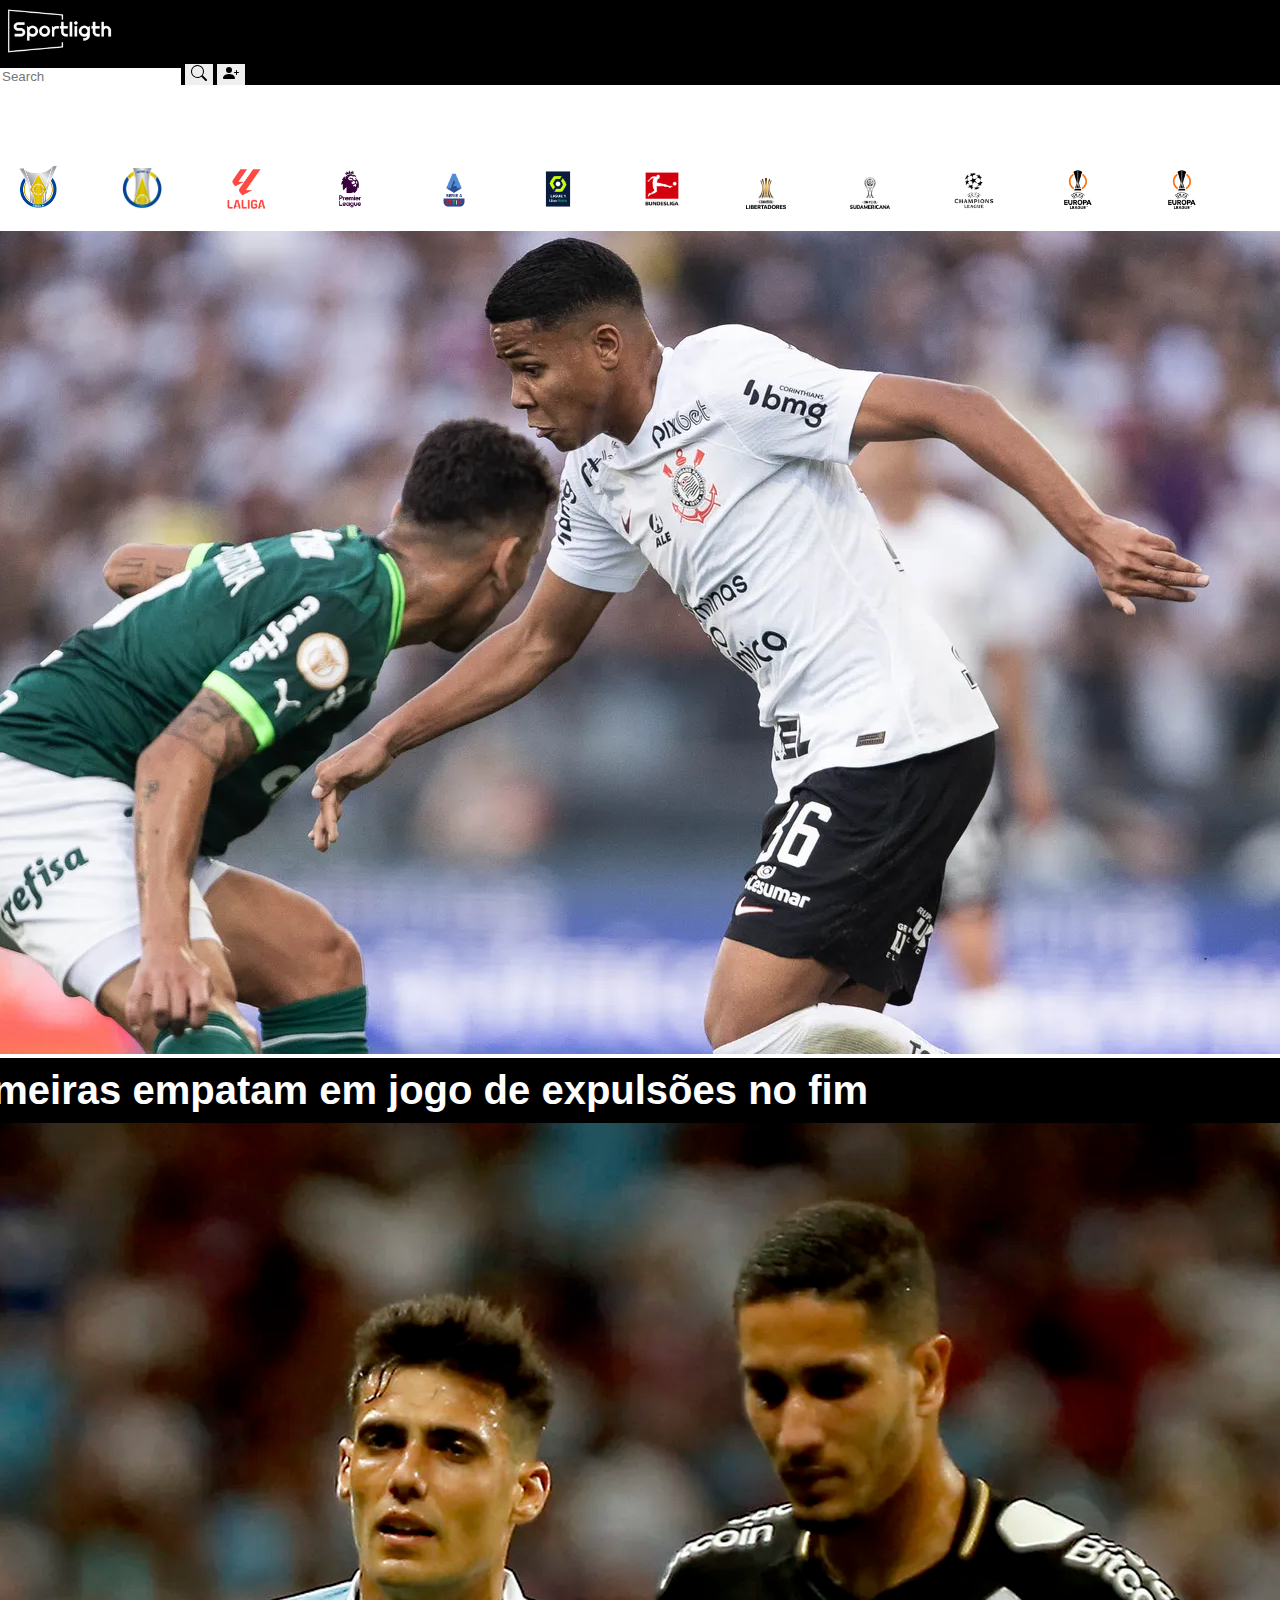
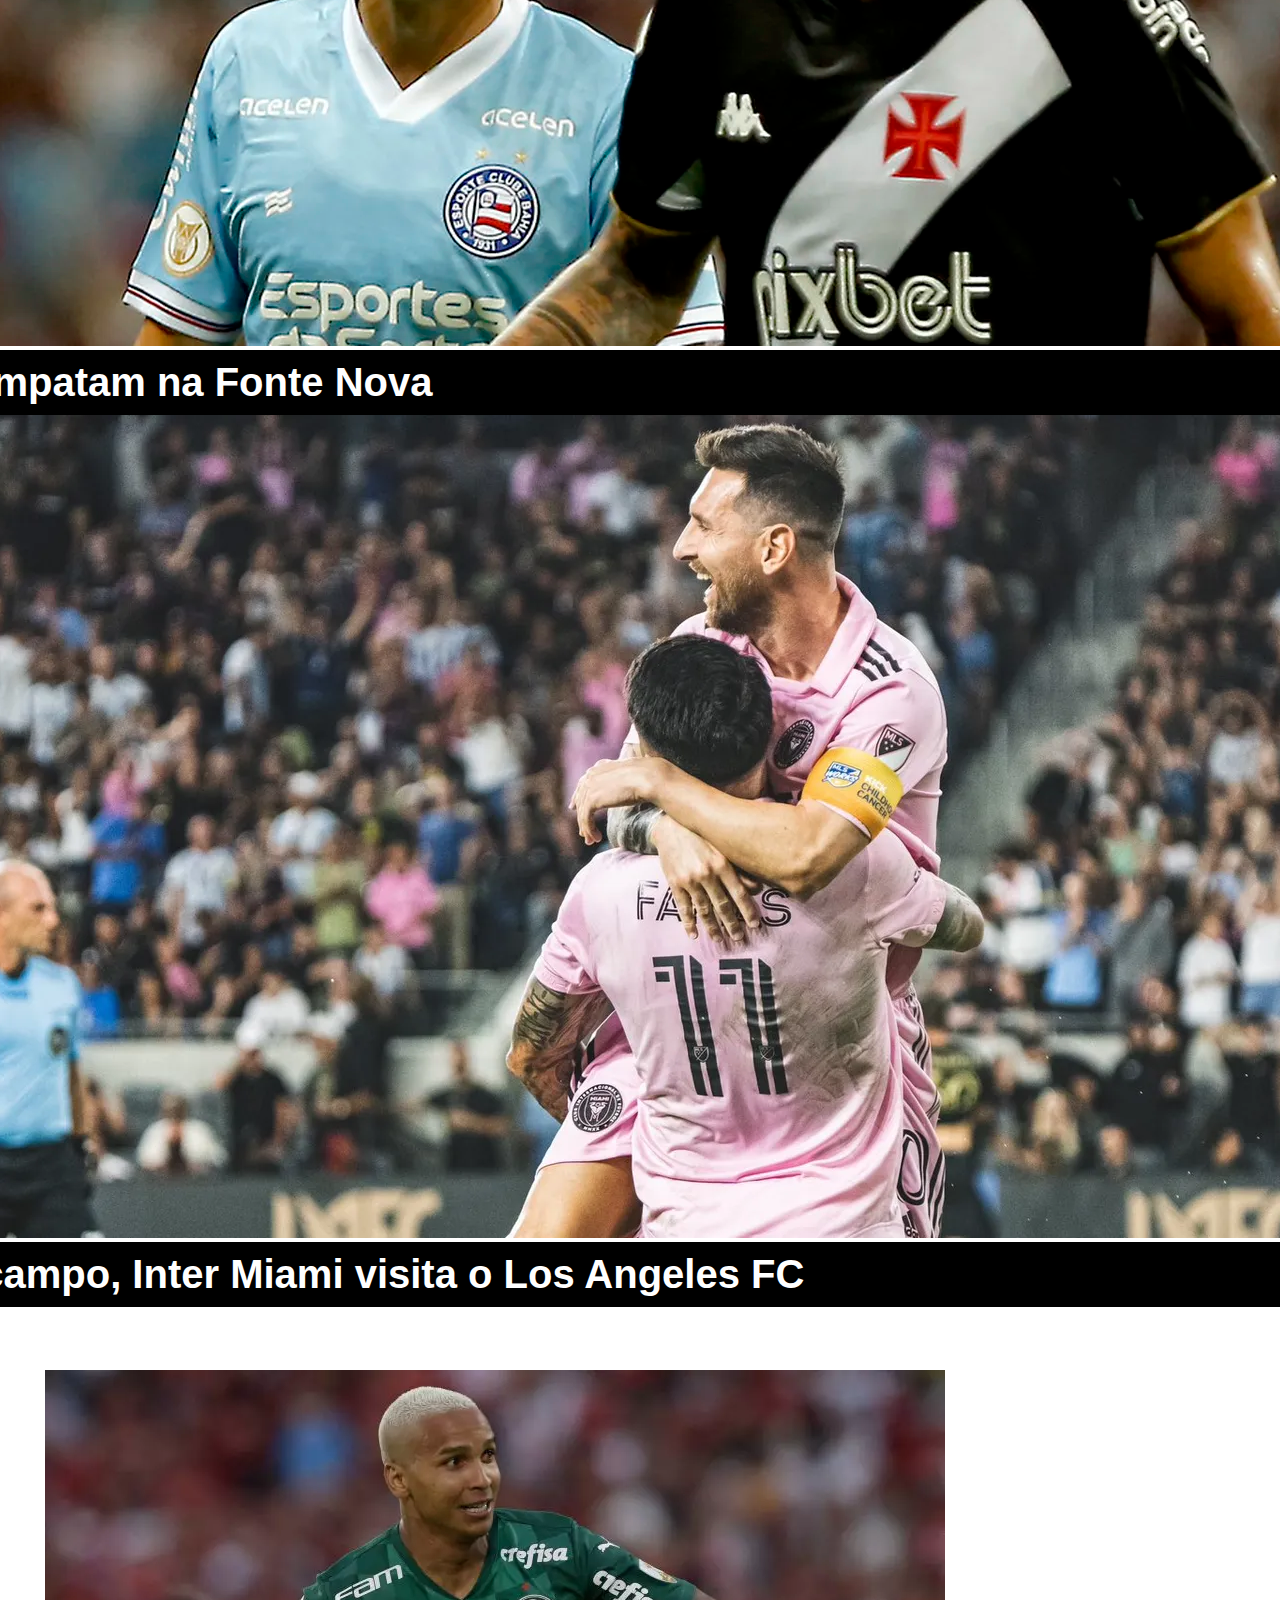
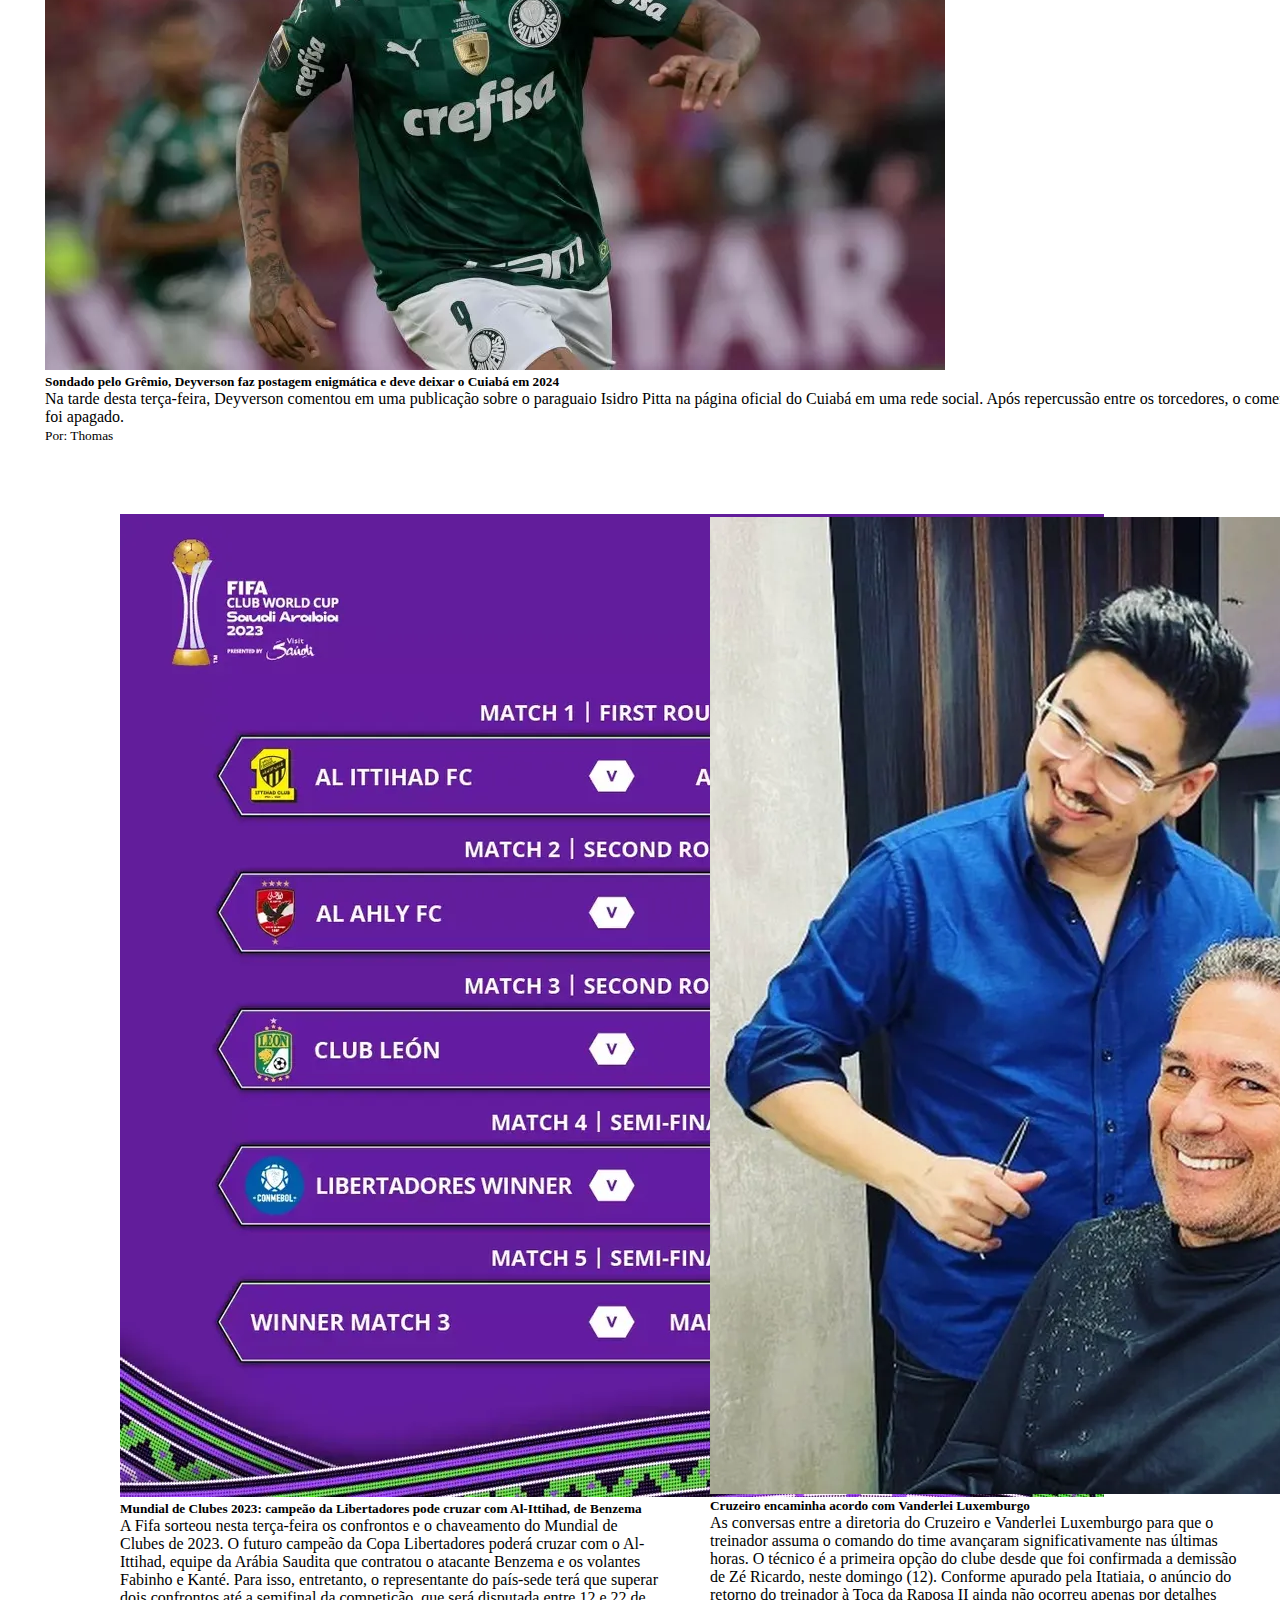
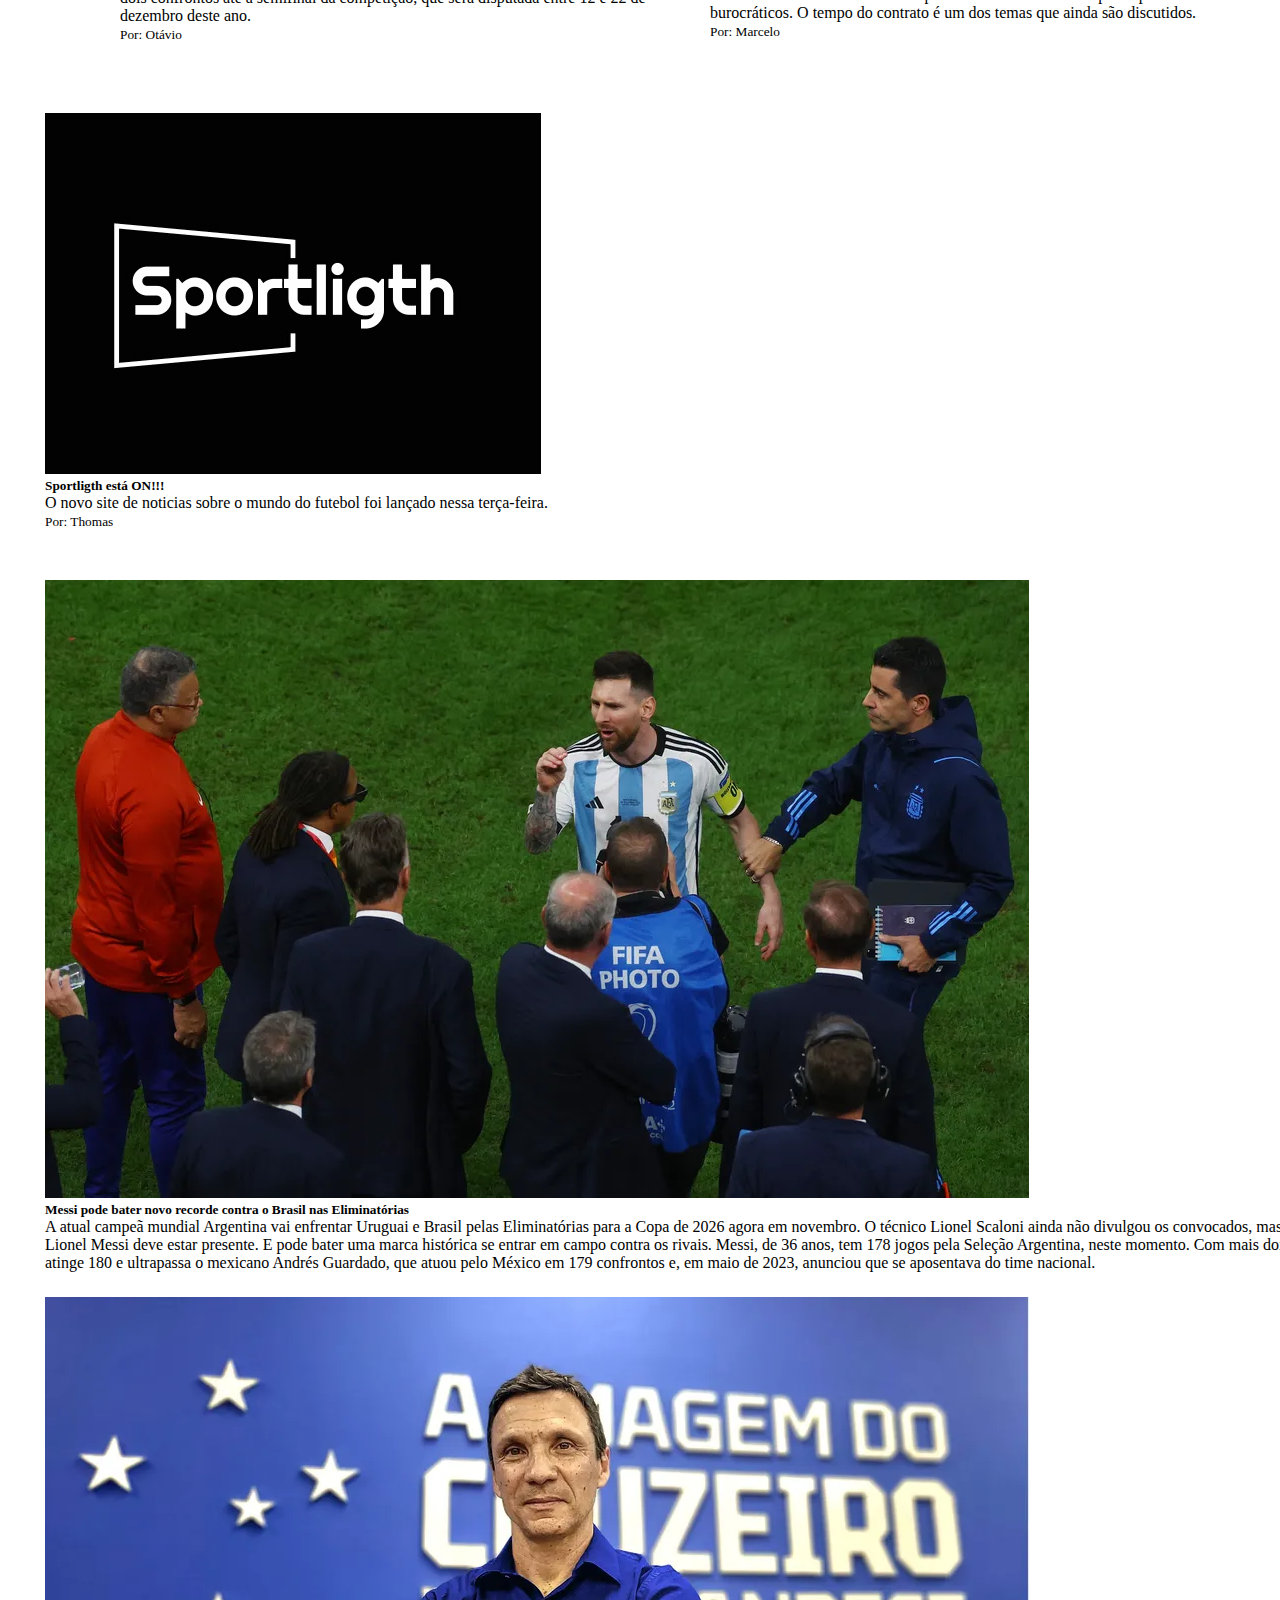
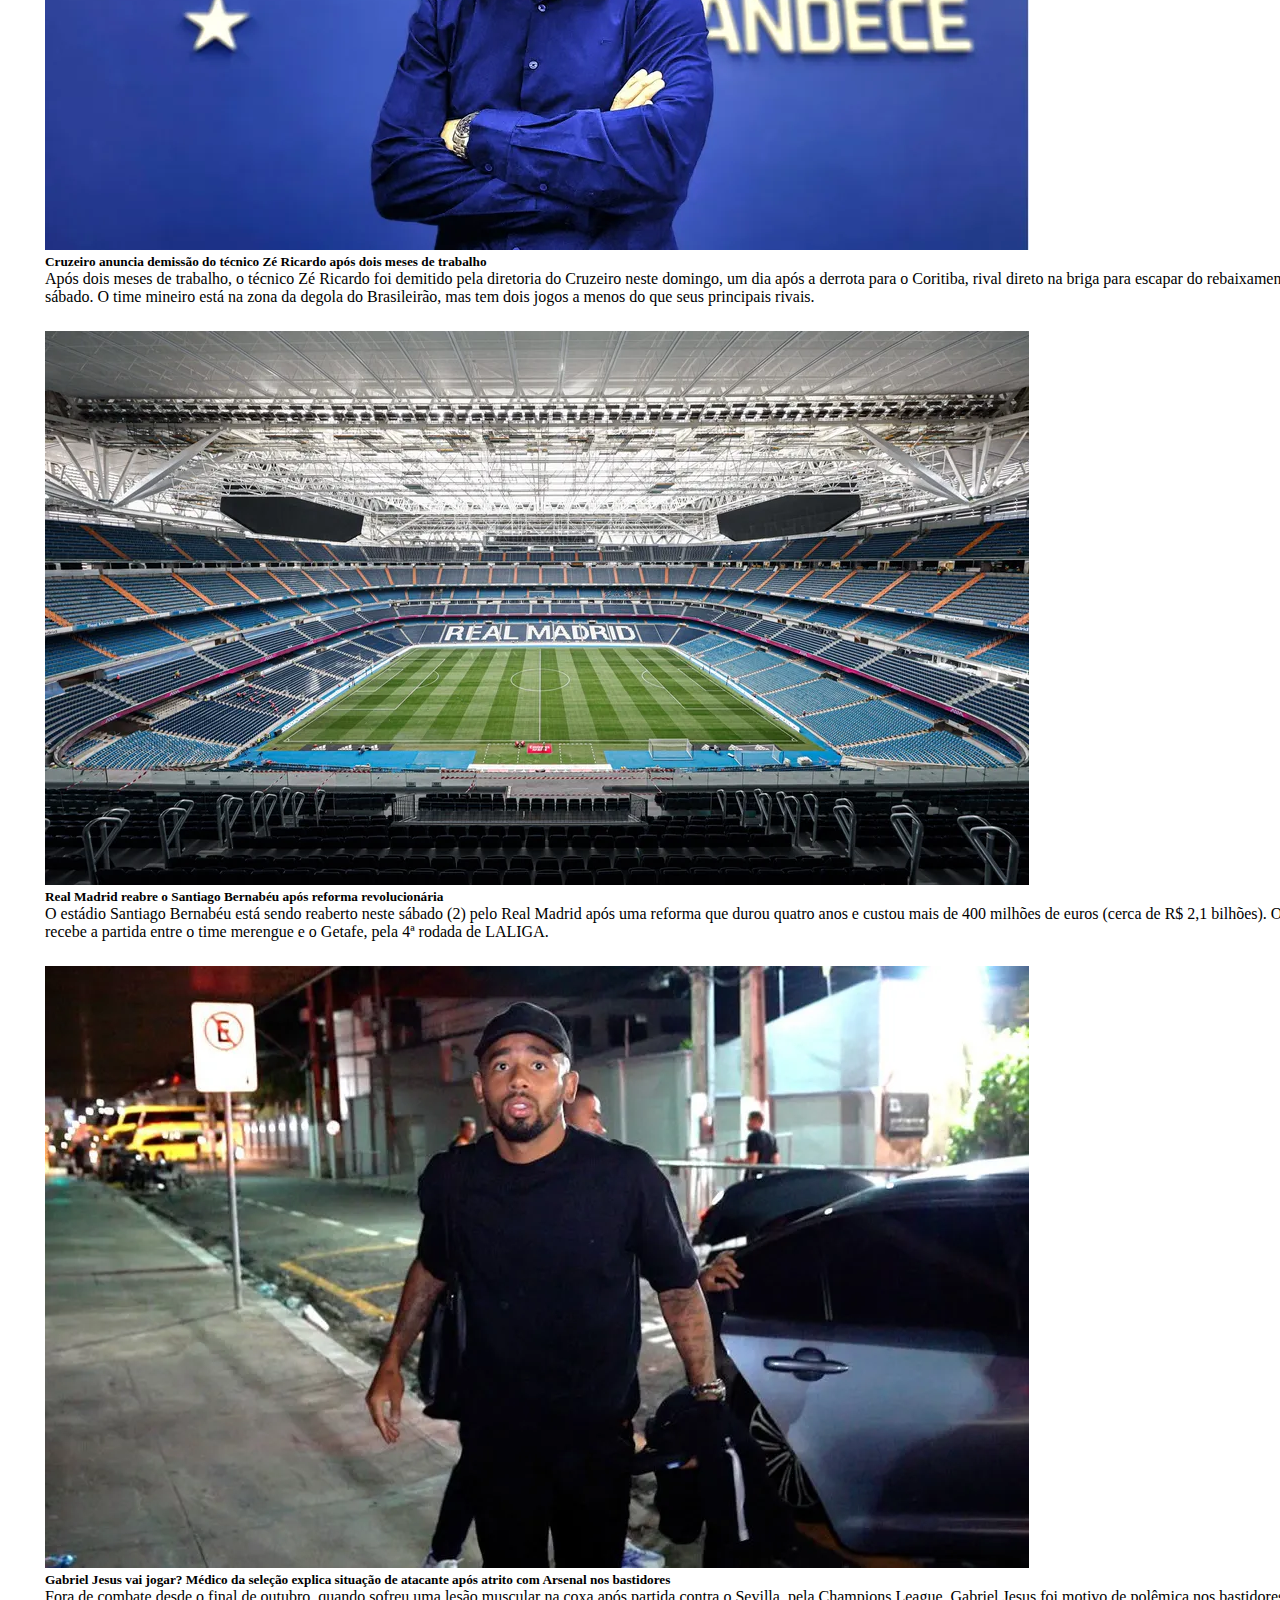
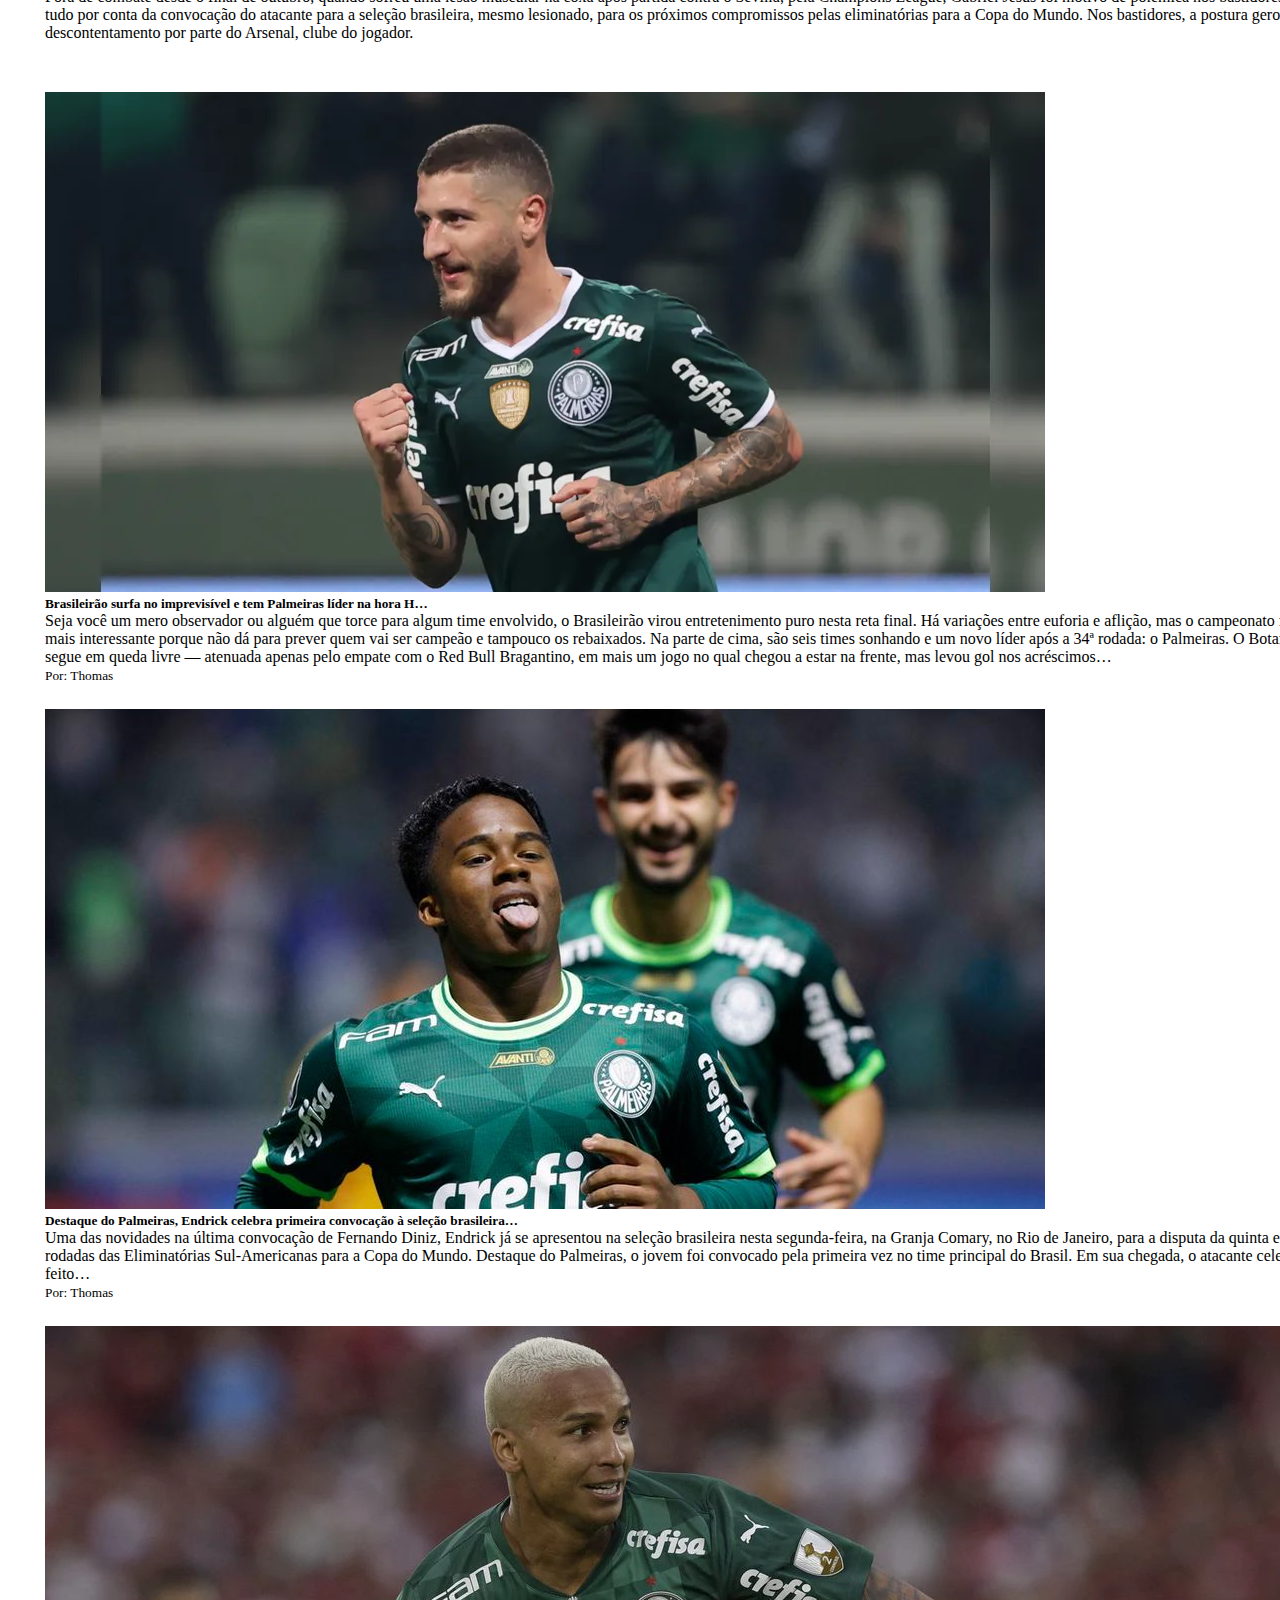
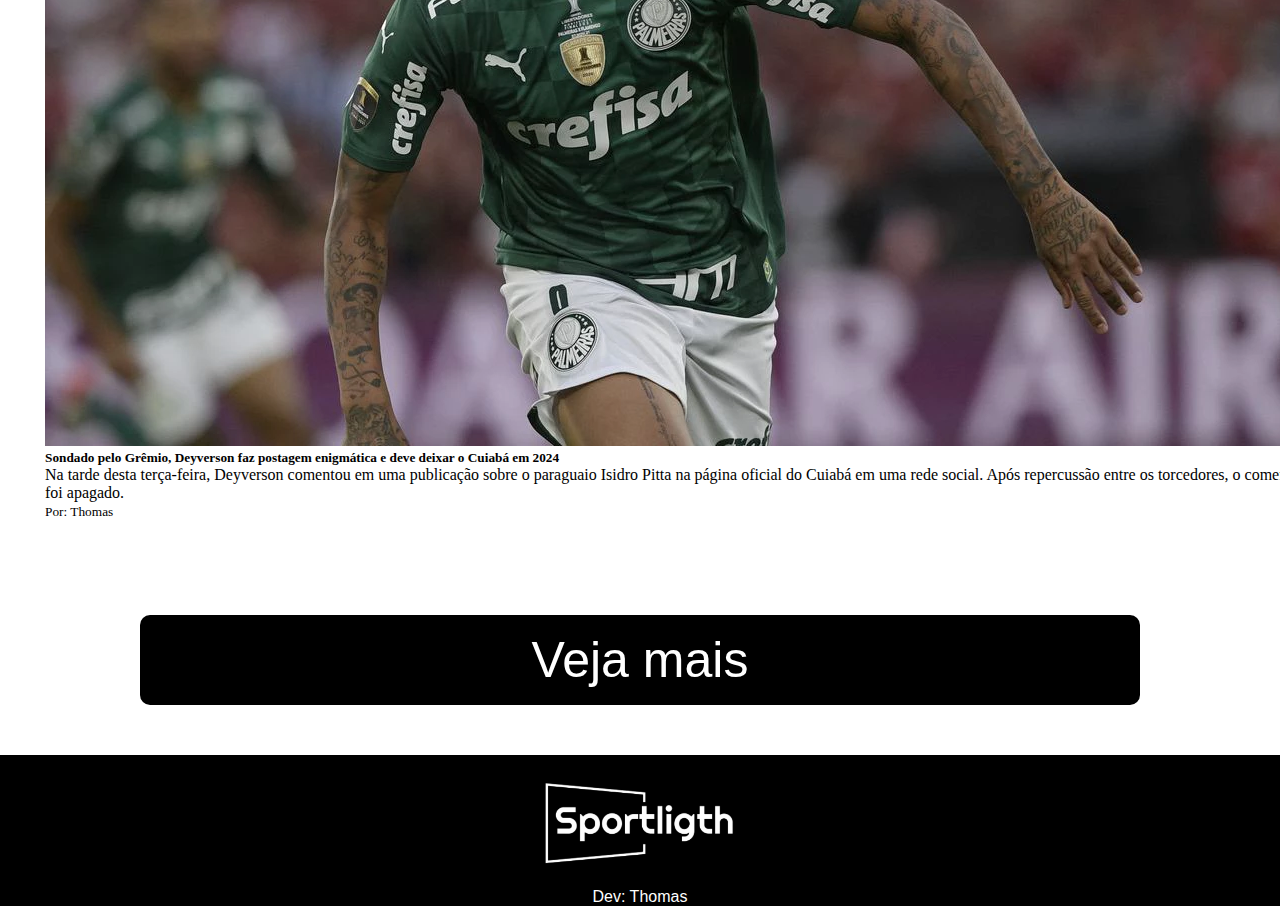
<file: index.html>
<!DOCTYPE html>
<html lang="en">
  <head>
    <meta charset="UTF-8" />
    <meta name="viewport" content="width=device-width, initial-scale=1.0" />
    <title>Sportligth</title>
    <link rel="stylesheet" href="style.css" />
  </head>
  <body>
    <nav class="navbar fixed-top">
      <div class="container-fluid">
        <img
        src="./img/941714da-b391-4574-8a4f-c5c4336f7bbb.png"
        alt="Sportligth"
        width="120"
        height="60"
        class="favimg"
      />
    </a>
        <form class="d-flex" role="search">
          <input class="form-control me-2" type="search" placeholder="Search" aria-label="Search">
          <button class="btn btn-light" id="bttip" type="submit">
            <svg xmlns="http://www.w3.org/2000/svg" width="16" height="16" fill="currentColor" class="bi bi-search" viewBox="0 0 16 16">
              <path d="M11.742 10.344a6.5 6.5 0 1 0-1.397 1.398h-.001c.03.04.062.078.098.115l3.85 3.85a1 1 0 0 0 1.415-1.414l-3.85-3.85a1.007 1.007 0 0 0-.115-.1zM12 6.5a5.5 5.5 0 1 1-11 0 5.5 5.5 0 0 1 11 0z"/>
            </svg>
          </button>
          <a href="/newspage.html" target="_blank" class="newuser">
            <button class="btn btn-light">
              <svg xmlns="http://www.w3.org/2000/svg" width="16" height="16" fill="currentColor" class="bi bi-person-plus-fill" viewBox="0 0 16 16">
                <path d="M1 14s-1 0-1-1 1-4 6-4 6 3 6 4-1 1-1 1H1zm5-6a3 3 0 1 0 0-6 3 3 0 0 0 0 6z"/>
                <path fill-rule="evenodd" d="M13.5 5a.5.5 0 0 1 .5.5V7h1.5a.5.5 0 0 1 0 1H14v1.5a.5.5 0 0 1-1 0V8h-1.5a.5.5 0 0 1 0-1H13V5.5a.5.5 0 0 1 .5-.5z"/>
              </svg>
            </button>
          </a>
        </form>
      </div>
    </nav>
    <div class="hstack gap-3">
      <div class="p-2">
        <img class="iconhome" src="./img/Campeonato_Brasileiro_Série_A_logo.png">
        <img class="iconhome" src="./img/Campeonato_Brasileiro_Série_B_logo.png">
        <img class="iconhome" src="./img/LaLiga_logo_2023.svg.png">
        <img class="iconhome" src="./img/premierlogo.png">
        <img class="iconhome" src="./img/serie-a-tim-4096.png">
        <img class="iconhome" src="./img/ligue-1-2048.png">
        <img class="iconhome" src="./img/Bundesliga_logo_(2017).png">
        <img class="iconhome" src="./img/Conmebol_Libertadores_logo.svg.png">
        <img class="iconhome" src="./img/Conmebol_Sudamericana_logo.png">
        <img class="iconhome" src="./img/116px-UEFA_Champions_League_logo_2_svg.png">
        <img class="iconhome" src="./img/Europa_League_2021.svg.png">
        <img class="iconhome" src="./img/Europa_League_2021.svg.png">
      </div>
    </div>
    <div class="body">
      
      <div id="carouselExampleCaptions" class="carousel slide">
        <div class="carousel-indicators">
          <button type="button" data-bs-target="#carouselExampleCaptions" data-bs-slide-to="0" class="active" aria-current="true" aria-label="Slide 1"></button>
          <button type="button" data-bs-target="#carouselExampleCaptions" data-bs-slide-to="1" aria-label="Slide 2"></button>
          <button type="button" data-bs-target="#carouselExampleCaptions" data-bs-slide-to="2" aria-label="Slide 3"></button>
        </div>
        <div class="carousel-inner">
          <div class="carousel-item active">
            <img src="./img/corinthians-x-palmeiras-5859.webp" class="d-block w-100" alt="...">
            <div class="carousel-caption d-none d-md-block">
              <h5 class="homtxt">Corintians e Palmeiras empatam em jogo de expulsões no fim</h5>
              
            </div>
          </div>
          <div class="carousel-item">
            <img src="./img/53162444739-aed8100417-k.webp" class="d-block w-100" alt="...">
            <div class="carousel-caption d-none d-md-block">
              <h5 class="homtxt">Bahia e Vasco empatam na Fonte Nova</h5>
              
            </div>
          </div>
          <div class="carousel-item">
            <img src="./img/messi2.webp" class="d-block w-100" alt="...">
            <div class="carousel-caption d-none d-md-block">
              <h5 class="homtxt">Com Messi em campo, Inter Miami visita o Los Angeles FC</h5>
              
            </div>
          </div>
        </div>
        <button class="carousel-control-prev" type="button" data-bs-target="#carouselExampleCaptions" data-bs-slide="prev">
          <span class="carousel-control-prev-icon" aria-hidden="true"></span>
          <span class="visually-hidden">Previous</span>
        </button>
        <button class="carousel-control-next" type="button" data-bs-target="#carouselExampleCaptions" data-bs-slide="next">
          <span class="carousel-control-next-icon" aria-hidden="true"></span>
          <span class="visually-hidden">Next</span>
        </button>
      </div>
      
    </div>
    <div class="cards">
      <div class="card mb-3" style="max-width: 1800px;">
        <div class="row g-0">
          <div class="col-md-4">
            <img src="./img/libertadores-palmeiras-900x600.webp" class="img-fluid rounded-start" alt="...">
          </div>
          <div class="col-md-8">
            <div class="card-body">
              <h5 class="card-title">Sondado pelo Grêmio, Deyverson faz postagem enigmática e deve deixar o Cuiabá em 2024</h5>
              <p class="card-text">Na tarde desta terça-feira, Deyverson comentou em uma publicação sobre o paraguaio Isidro Pitta na página oficial do Cuiabá em uma rede social. Após repercussão entre os torcedores, o comentário foi apagado.</p>
              <p class="card-text"><small class="text-body-secondary">Por: Thomas</small></p>
            </div>
          </div>
        </div>
      </div>
      <div class="middlecard">
        <div class="card mb-3" style="max-width: 540px;">
          <div class="row g-0">
            <div class="col-md-4">
              <img src="./img/mundial.webp" class="img-fluid rounded-start" alt="...">
            </div>
            <div class="col-md-8">
              <div class="card-body">
                <h5 class="card-title">Mundial de Clubes 2023: campeão da Libertadores pode cruzar com Al-Ittihad, de Benzema</h5>
                <p class="card-text">A Fifa sorteou nesta terça-feira os confrontos e o chaveamento do Mundial de Clubes de 2023. O futuro campeão da Copa Libertadores poderá cruzar com o Al-Ittihad, equipe da Arábia Saudita que contratou o atacante Benzema e os volantes Fabinho e Kanté. Para isso, entretanto, o representante do país-sede terá que superar dois confrontos até a semifinal da competição, que será disputada entre 12 e 22 de dezembro deste ano.</p>
                <p class="card-text"><small class="text-body-secondary">Por: Otávio</small></p>
              </div>
            </div>
          </div>
        </div>
        <div class="card mb-3" style="max-width: 540px;">
          <div class="row g-0">
            <div class="col-md-4">
              <img src="./img/whatsapp-image-2023-09-05-at-18.27.36.webp" class="img-fluid rounded-start" alt="...">
            </div>
            <div class="col-md-8">
              <div class="card-body">
                <h5 class="card-title">Cruzeiro encaminha acordo com Vanderlei Luxemburgo</h5>
                <p class="card-text">As conversas entre a diretoria do Cruzeiro e Vanderlei Luxemburgo para que o treinador assuma o comando do time avançaram significativamente nas últimas horas. O técnico é a primeira opção do clube desde que foi confirmada a demissão de Zé Ricardo, neste domingo (12).
                  Conforme apurado pela Itatiaia, o anúncio do retorno do treinador à Toca da Raposa II ainda não ocorreu apenas por detalhes burocráticos. O tempo do contrato é um dos temas que ainda são discutidos.</p>
                <p class="card-text"><small class="text-body-secondary">Por: Marcelo</small></p>
              </div>
            </div>
          </div>
        </div>
    </div>
      <div class="card mb-3" style="max-width: 1800px;">
        <div class="row g-0">
          <div class="col-md-4">
            <img src="./img/imagem_2023-09-03_233929145.png" class="img-fluid rounded-start" alt="...">
          </div>
          <div class="col-md-8">
            <div class="card-body">
              <h5 class="card-title">Sportligth está ON!!!</h5>
              <p class="card-text">O novo site de noticias sobre o mundo do futebol foi lançado nessa terça-feira.</p>
              <p class="card-text"><small class="text-body-secondary">Por: Thomas</small></p>
            </div>
          </div>
        </div>
      </div>
      <div class="row row-cols-1 row-cols-md-2 g-4">
        <div class="col">
          <div class="card">
            <img src="./img/messi-vangaal.webp" class="card-img-top" alt="...">
            <div class="card-body">
              <h5 class="card-title">Messi pode bater novo recorde contra o Brasil nas Eliminatórias</h5>
              <p class="card-text">A atual campeã mundial Argentina vai enfrentar Uruguai e Brasil pelas Eliminatórias para a Copa de 2026 agora em novembro. O técnico Lionel Scaloni ainda não divulgou os convocados, mas Lionel Messi deve estar presente. E pode bater uma marca histórica se entrar em campo contra os rivais.
                Messi, de 36 anos, tem 178 jogos pela Seleção Argentina, neste momento. Com mais dois, atinge 180 e ultrapassa o mexicano Andrés Guardado, que atuou pelo México em 179 confrontos e, em maio de 2023, anunciou que se aposentava do time nacional.</p>
            </div>
          </div>
        </div>
        <div class="col">
          <div class="card">
            <img src="./img/ze-ricardo.webp" class="card-img-top" alt="...">
            <div class="card-body">
              <h5 class="card-title">Cruzeiro anuncia demissão do técnico Zé Ricardo após dois meses de trabalho</h5>
              <p class="card-text">Após dois meses de trabalho, o técnico Zé Ricardo foi demitido pela diretoria do Cruzeiro neste domingo, um dia após a derrota para o Coritiba, rival direto na briga para escapar do rebaixamento, no sábado. O time mineiro está na zona da degola do Brasileirão, mas tem dois jogos a menos do que seus principais rivais.</p>
            </div>
          </div>
        </div>
        <div class="col">
          <div class="card">
            <img src="./img/santiago-bernabeu-novo.webp" class="card-img-top" alt="...">
            <div class="card-body">
              <h5 class="card-title">Real Madrid reabre o Santiago Bernabéu após reforma revolucionária</h5>
              <p class="card-text">O estádio Santiago Bernabéu está sendo reaberto neste sábado (2) pelo Real Madrid após uma reforma que durou quatro anos e custou mais de 400 milhões de euros (cerca de R$ 2,1 bilhões). O local recebe a partida entre o time merengue e o Getafe, pela 4ª rodada de LALIGA.</p>
            </div>
          </div>
        </div>
        <div class="col">
          <div class="card">
            <img src="./img/whatsapp-image-2023-09-05-at-22.46.38.webp" class="card-img-top" alt="...">
            <div class="card-body">
              <h5 class="card-title">Gabriel Jesus vai jogar? Médico da seleção explica situação de atacante após atrito com Arsenal nos bastidores</h5>
              <p class="card-text">Fora de combate desde o final de outubro, quando sofreu uma lesão muscular na coxa após partida contra o Sevilla, pela Champions League, Gabriel Jesus foi motivo de polêmica nos bastidores. E tudo por conta da convocação do atacante para a seleção brasileira, mesmo lesionado, para os próximos compromissos pelas eliminatórias para a Copa do Mundo. Nos bastidores, a postura gerou descontentamento por parte do Arsenal, clube do jogador.</p>
            </div>
          </div>
        </div>
      </div>
      <div class="row row-cols-1 row-cols-md-3 g-4">
        <div class="col">
          <div class="card h-100">
            <img src="./img/16062022cgpalmeiras271_00445053_0_202211021815.webp" class="card-img-top" alt="...">
            <div class="card-body">
              <h5 class="card-title">Brasileirão surfa no imprevisível e tem Palmeiras líder na hora H…</h5>
              <p class="card-text">Seja você um mero observador ou alguém que torce para algum time envolvido, o Brasileirão virou entretenimento puro nesta reta final. Há variações entre euforia e aflição, mas o campeonato ficou mais interessante porque não dá para prever quem vai ser campeão e tampouco os rebaixados.
                Na parte de cima, são seis times sonhando e um novo líder após a 34ª rodada: o Palmeiras. O Botafogo segue em queda livre — atenuada apenas pelo empate com o Red Bull Bragantino, em mais um jogo no qual chegou a estar na frente, mas levou gol nos acréscimos…</p>
            </div>
            <div class="card-footer">
              <small class="text-body-secondary">Por: Thomas</small>
            </div>
          </div>
        </div>
        <div class="col">
          <div class="card h-100">
            <img src="./img/image.jpg" class="card-img-top" alt="...">
            <div class="card-body">
              <h5 class="card-title">Destaque do Palmeiras, Endrick celebra primeira convocação à seleção brasileira… </h5>
              <p class="card-text">Uma das novidades na última convocação de Fernando Diniz, Endrick já se apresentou na seleção brasileira nesta segunda-feira, na Granja Comary, no Rio de Janeiro, para a disputa da quinta e sexta rodadas das Eliminatórias Sul-Americanas para a Copa do Mundo.
                Destaque do Palmeiras, o jovem foi convocado pela primeira vez no time principal do Brasil. Em sua chegada, o atacante celebrou o feito…</p>
            </div>
            <div class="card-footer">
              <small class="text-body-secondary">Por: Thomas</small>
            </div>
          </div>
        </div>
        <div class="col">
          <div class="card h-100">
            <img src="./img/palmeiras.webp" class="card-img-top" alt="...">
            <div class="card-body">
              <h5 class="card-title">Sondado pelo Grêmio, Deyverson faz postagem enigmática e deve deixar o Cuiabá em 2024</h5>
              <p class="card-text">Na tarde desta terça-feira, Deyverson comentou em uma publicação sobre o paraguaio Isidro Pitta na página oficial do Cuiabá em uma rede social. Após repercussão entre os torcedores, o comentário foi apagado.</p>
            </div>
            <div class="card-footer">
              <small class="text-body-secondary">Por: Thomas</small>
            </div>
          </div>
        </div>
      </div>
    </div>  
        
    </div>
  
    <div class="vermais">
      <button class="vermaisbutt">Veja mais</button>
    </div> 
    <div class="shotter">
      <div class="itensho">
        <br>
        <br>
      <img class="shottlogo" src="./img/941714da-b391-4574-8a4f-c5c4336f7bbb.png">
      <br>
      
      </div>
      <div class="iten2">
        <br>
        <p class="iten2-2">Dev: Thomas</p>
        <br>
      </div>
      
    </div>
  </body>
  
  <link
    href="https://cdn.jsdelivr.net/npm/bootstrap@5.3.1/dist/css/bootstrap.min.css"
    rel="stylesheet"
    integrity="sha384-4bw+/aepP/YC94hEpVNVgiZdgIC5+VKNBQNGCHeKRQN+PtmoHDEXuppvnDJzQIu9"
    crossorigin="anonymous"
  />
  <script
    src="https://cdn.jsdelivr.net/npm/bootstrap@5.3.1/dist/js/bootstrap.bundle.min.js"
    integrity="sha384-HwwvtgBNo3bZJJLYd8oVXjrBZt8cqVSpeBNS5n7C8IVInixGAoxmnlMuBnhbgrkm"
    crossorigin="anonymous"
  ></script>
</html>
</file>
<file: style.css>
* {
  margin: 0;
  border: 0;
  box-sizing: border-box;
  color: rgb(0, 0, 0);
}
.homtxt{
  font-family:'Lucida Sans', 'Lucida Sans Regular', 'Lucida Grande', 'Lucida Sans Unicode', Geneva, Verdana, sans-serif;
  font-size: 40px;
  color:rgb(255, 255, 255);
  background-color: black;
  padding: 10px;
}
.favimg {
  padding: 5px;
}
.navbar {
  background-color: rgb(0, 0, 0);
  font-weight: bold;
}
.hstack{
  padding-top: 80px;
}
.body {
  display: flex;
  align-items: center;
  justify-content: center;
}
.cards {
  display: grid;
  margin: 20px;
}
.card {
  margin: 25px;
  cursor: pointer;
}
.middlecard{
  display: flex;
  align-items: center;
  justify-content: center;
  margin: 20px;
}
.hstack{
  display: flex;
  align-items: center;
  justify-content: center;
}
.iconhome{
  width: 100px;
  padding-right: 60px;
  cursor: pointer;
}
.vermais{
  display: flex;
  align-items: center;
  justify-content: center;
padding: 50px;
}
.vermaisbutt{
  background-color: rgb(0, 0, 0);
  font-size: 50px;
  width: 1000px;
  height: 90px;
  color: white;
  border-radius: 10px;

}
.vermaisbutt:hover{
  background-color: rgb(228, 228, 228);
  color: rgb(0, 0, 0);

}

.shotter{
  background-color: rgb(0, 0, 0);
  
}
.itensho{
  background-color: rgb(0, 0, 0);
  display: flex;
  align-items: center;
  justify-content: center;
}
.shottlogo{
  width: 200px;
  margin: 20px;
  cursor: pointer;
}
.iten2{
  
  display: flex;
  align-items: center;
  justify-content: center;
}
.iten2-2{
  color: white;
  font-family:Verdana, Geneva, Tahoma, sans-serif;
}
</file>
